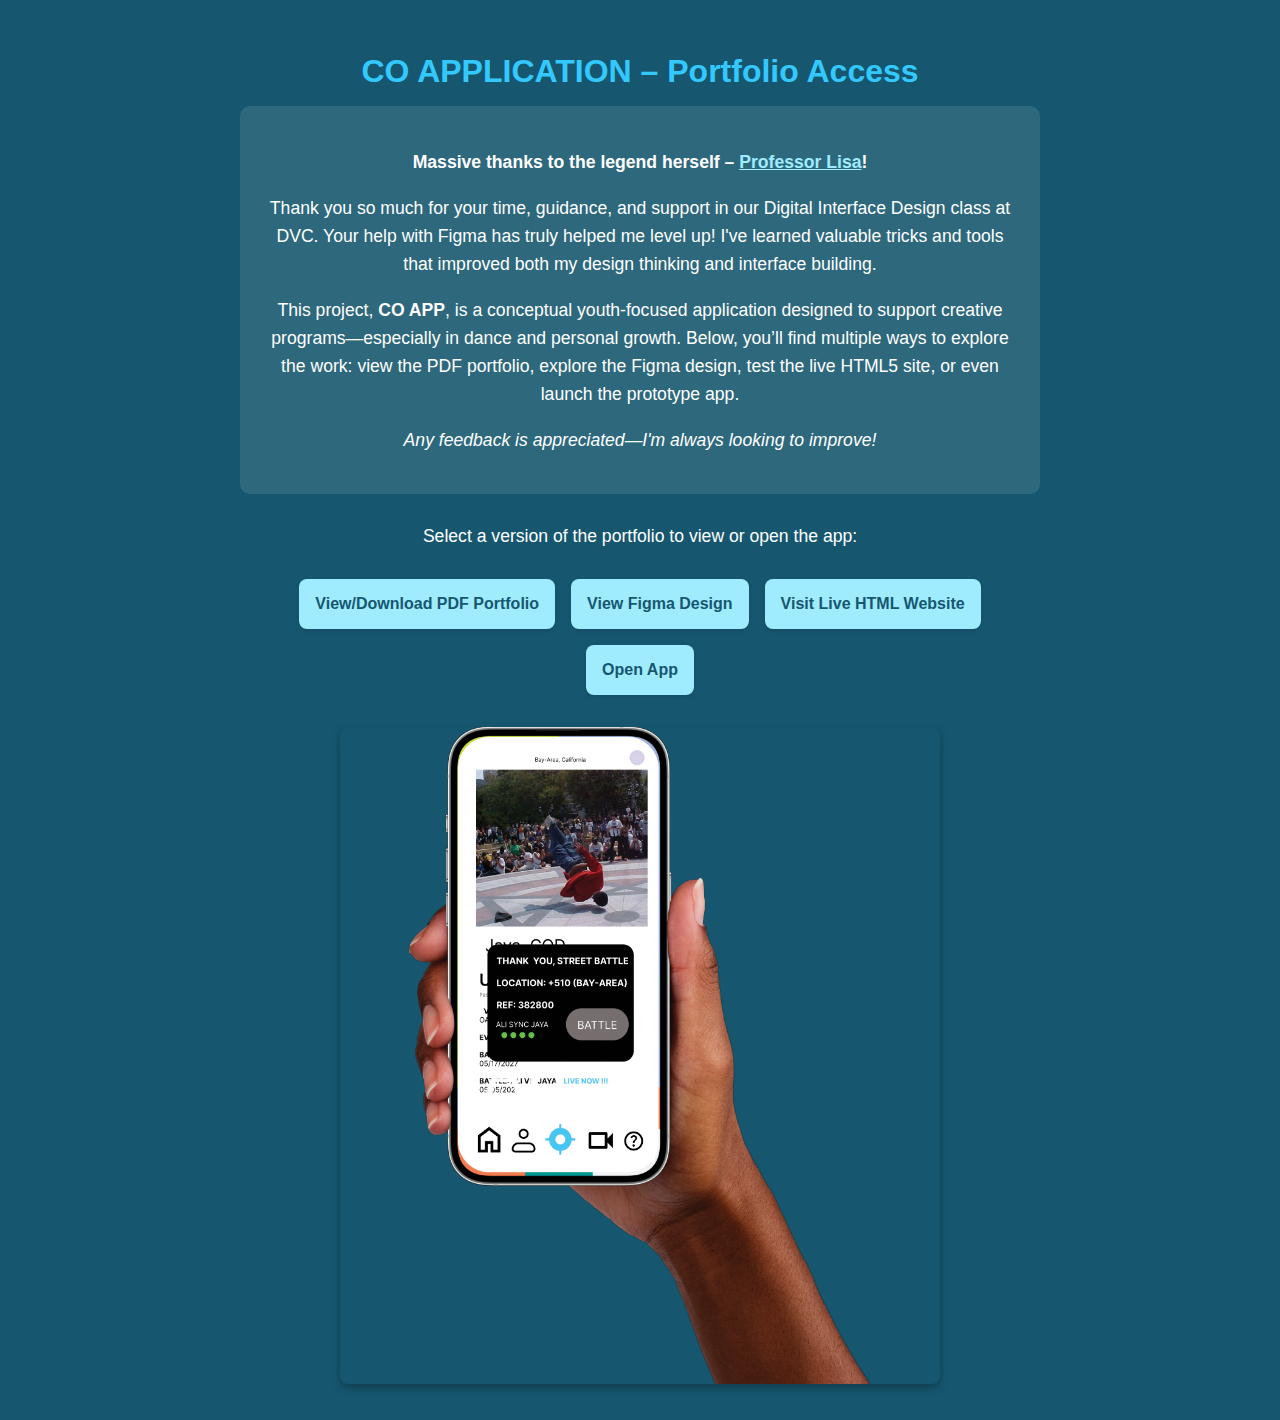
<file: index.html>
<!DOCTYPE html>
<html lang="en">
<head>
  <meta charset="UTF-8" />
  <meta name="viewport" content="width=device-width, initial-scale=1.0"/>
  <title>CO APP</title>
  <style>
    :root {
      --accent: #33C9FF;
      --background: #16576F;
      --highlight: #9FECFF;
    }

    body {
      margin: 0;
      font-family: Arial, sans-serif;
      background: var(--background);
      color: white;
    }

    .container {
      max-width: 800px;
      margin: 0 auto;
      padding: 2rem;
      text-align: center;
    }

    h1 {
      font-size: 2rem;
      margin-bottom: 1rem;
      color: var(--accent);
    }

    p {
      font-size: 1.1rem;
      margin-bottom: 2rem;
    }

    .intro {
      background-color: rgba(255, 255, 255, 0.1);
      border-radius: 10px;
      padding: 1.5rem;
      margin-bottom: 2rem;
    }

    .intro p {
      margin-bottom: 1rem;
      line-height: 1.6;
    }

    .preview-image {
      width: 100%;
      max-width: 600px;
      border-radius: 8px;
      margin: 2rem auto 0;
      cursor: pointer;
      box-shadow: 0 4px 8px rgba(0,0,0,0.3);
      transition: transform 0.3s ease, box-shadow 0.3s ease;
    }

    .preview-image:hover {
      transform: scale(1.03);
      box-shadow: 0 6px 12px rgba(0,0,0,0.4);
    }

    .links {
      display: flex;
      flex-direction: column;
      gap: 1rem;
    }

    .link-card {
      display: block;
      background-color: var(--highlight);
      padding: 1rem;
      border-radius: 8px;
      text-decoration: none;
      font-weight: bold;
      color: var(--background);
      box-shadow: 0 2px 5px rgba(0,0,0,0.1);
      transition: transform 0.2s ease, background-color 0.2s ease, color 0.2s ease;
    }

    .link-card:hover {
      transform: scale(1.02);
      background-color: var(--accent);
      color: white;
    }

    @media (min-width: 600px) {
      .links {
        flex-direction: row;
        flex-wrap: wrap;
        justify-content: center;
      }
    }
  </style>
</head>
<body>
  <main class="container">
    <h1>CO APPLICATION – Portfolio Access</h1>

    <section class="intro">
      <p><strong>Massive thanks to the legend herself – <a href="https://www.linkedin.com/in/lisatized/" target="_blank" style="color: var(--highlight); text-decoration: underline;">Professor Lisa</a>!</strong></p>
      <p>Thank you so much for your time, guidance, and support in our Digital Interface Design class at DVC. Your help with Figma has truly helped me level up! I've learned valuable tricks and tools that improved both my design thinking and interface building.</p>
      <p>This project, <strong>CO APP</strong>, is a conceptual youth-focused application designed to support creative programs—especially in dance and personal growth. Below, you’ll find multiple ways to explore the work: view the PDF portfolio, explore the Figma design, test the live HTML5 site, or even launch the prototype app.</p>
      <p><em>Any feedback is appreciated—I'm always looking to improve!</em></p>
    </section>

    <p>Select a version of the portfolio to view or open the app:</p>

    <div class="links">
      <a href="coapp.pdf" target="_blank" class="link-card">View/Download PDF Portfolio</a>
      <a href="https://www.figma.com/design/5GKwlv5R0UKmpbp7zldBWw/CO-URBAN-APP-FOR-YOUTH?node-id=422-651&t=6iU1tuLT6aWh0sqY-1" target="_blank" class="link-card">View Figma Design</a>
      <a href="website.html" target="_blank" class="link-card">Visit Live HTML Website</a>
      <a href="https://www.figma.com/proto/5GKwlv5R0UKmpbp7zldBWw/CO-URBAN-APP-FOR-YOUTH?node-id=433-1442&t=qM5SlVAn86OzcMe2-1&scaling=scale-down&content-scaling=fixed&page-id=346%3A744&starting-point-node-id=433%3A757" target="_blank" class="link-card">Open App</a>
    </div>

    <a href="https://shorturl.at/yHslH" target="_blank">
      <img src="figma-preview.png" alt="Figma Preview" class="preview-image">
    </a>
  </main>
</body>
</html>
</file>
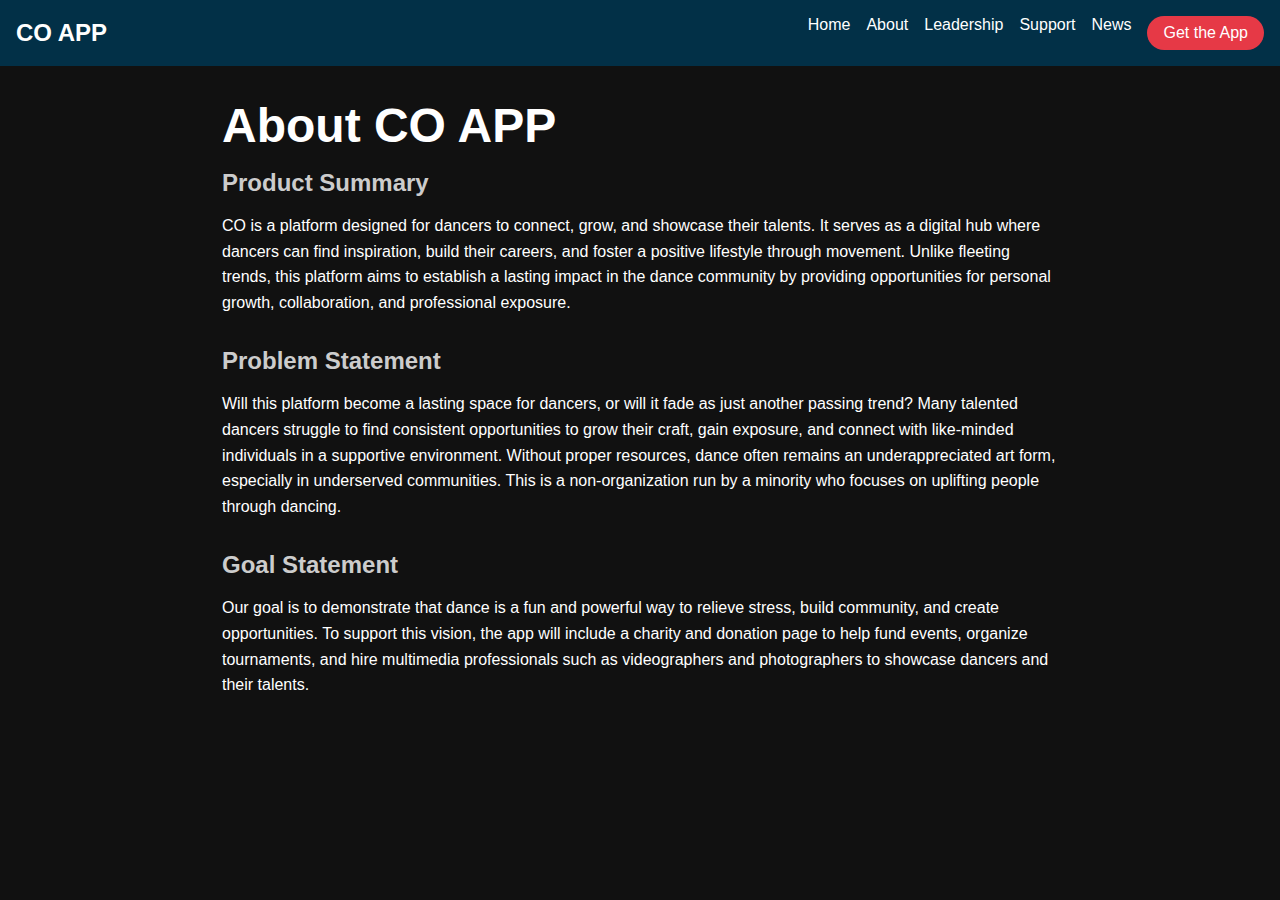
<file: about.html>
<!DOCTYPE html>
<html lang="en">
<head>
  <meta charset="UTF-8" />
  <meta name="viewport" content="width=device-width, initial-scale=1.0"/>
  <title>About CO APP</title>
  <link rel="stylesheet" href="styles.css" />
</head>
<body>
  <header>
    <div class="logo">CO APP</div>
    <input type="checkbox" id="menu-toggle">
    <label for="menu-toggle" class="hamburger">&#9776;</label>
    <nav class="main-nav">
      <a href="website.html">Home</a>
      <a href="about.html">About</a>
      <a href="leadership.html">Leadership</a>
      <a href="support.html">Support</a>
      <a href="news.html">News</a>
      <a href="https://www.figma.com/proto/5GKwlv5R0UKmpbp7zldBWw/CO-URBAN-APP-FOR-YOUTH?node-id=346-1479&t=EpdRgWKTZ4XMtSYm-1&scaling=min-zoom&content-scaling=fixed&page-id=346%3A744&starting-point-node-id=346%3A825" class="cta-button">Get the App</a>
    </nav>
  </header>

  <section class="hero">
    <h1>About CO APP</h1>

    <h2>Product Summary</h2>
    <p>
      CO is a platform designed for dancers to connect, grow, and showcase their talents. It serves as a digital hub where dancers can find inspiration, build their careers, and foster a positive lifestyle through movement. Unlike fleeting trends, this platform aims to establish a lasting impact in the dance community by providing opportunities for personal growth, collaboration, and professional exposure.
    </p>

    <h2>Problem Statement</h2>
    <p>
      Will this platform become a lasting space for dancers, or will it fade as just another passing trend? Many talented dancers struggle to find consistent opportunities to grow their craft, gain exposure, and connect with like-minded individuals in a supportive environment. Without proper resources, dance often remains an underappreciated art form, especially in underserved communities. This is a non-organization run by a minority who focuses on uplifting people through dancing.
    </p>

    <h2>Goal Statement</h2>
    <p>
      Our goal is to demonstrate that dance is a fun and powerful way to relieve stress, build community, and create opportunities. To support this vision, the app will include a charity and donation page to help fund events, organize tournaments, and hire multimedia professionals such as videographers and photographers to showcase dancers and their talents.
    </p>
  </section>
</body>
</html>
</file>
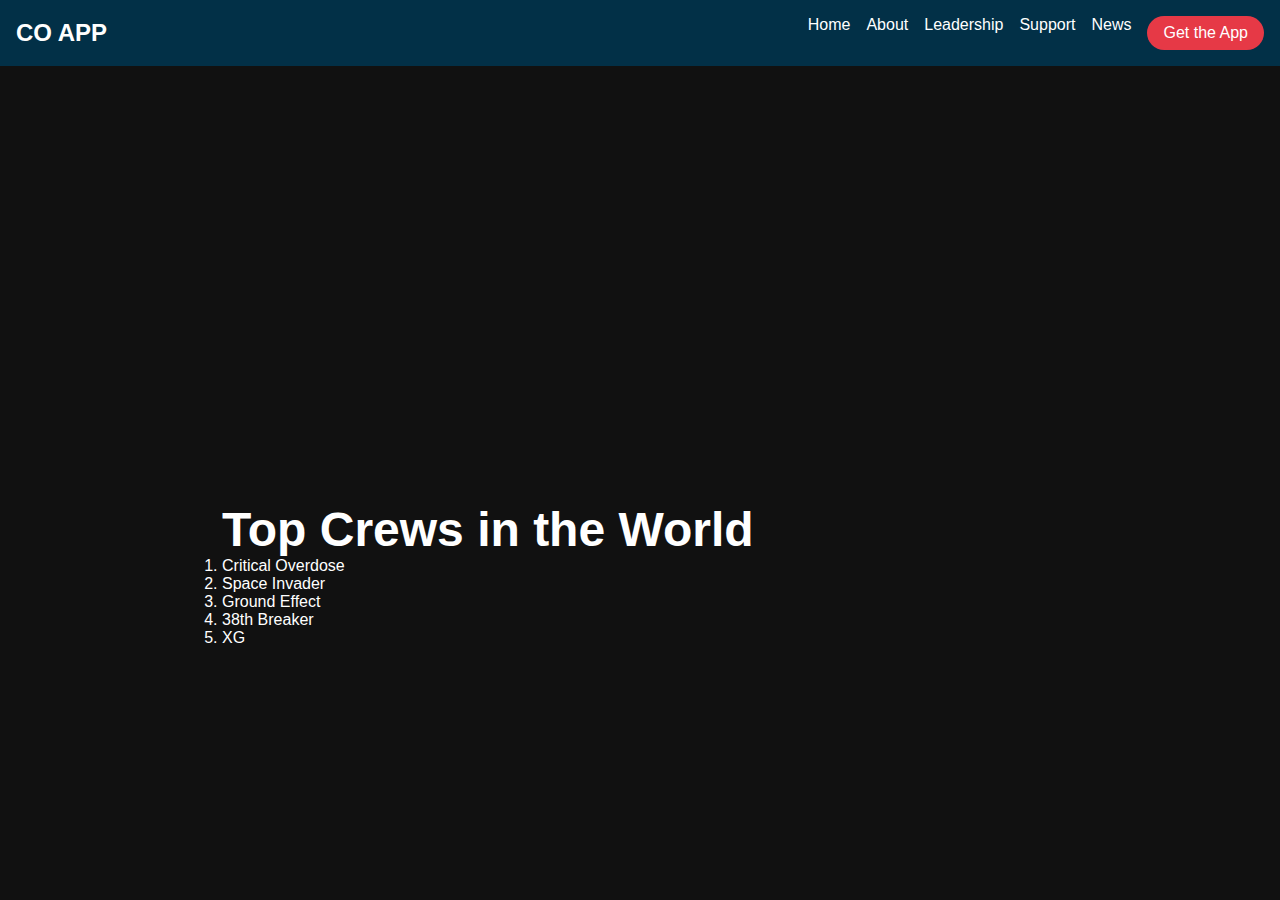
<file: leadership.html>
<!DOCTYPE html>
<html lang="en">
<head>
  <meta charset="UTF-8" />
  <meta name="viewport" content="width=device-width, initial-scale=1.0"/>
  <title>CO APP Leadership</title>
  <link rel="stylesheet" href="styles.css" />
</head>
<body>
  <header>
    <div class="logo">CO APP</div>
    <input type="checkbox" id="menu-toggle">
    <label for="menu-toggle" class="hamburger">&#9776;</label>
    <nav class="main-nav">
      <a href="website.html">Home</a>
      <a href="about.html">About</a>
      <a href="leadership.html">Leadership</a>
      <a href="support.html">Support</a>
      <a href="news.html">News</a>
      <a href="https://www.figma.com/proto/5GKwlv5R0UKmpbp7zldBWw/CO-URBAN-APP-FOR-YOUTH?node-id=346-1479&t=EpdRgWKTZ4XMtSYm-1&scaling=min-zoom&content-scaling=fixed&page-id=346%3A744&starting-point-node-id=346%3A825" class="cta-button">Get the App</a>
    </nav>
  </header>

  <section class="hero">
    <iframe width="100%" height="400" src="https://www.youtube.com/embed/41_mRB_Gtps" frameborder="0" allowfullscreen></iframe>

    <h1>Top Crews in the World</h1>
    <ol>
      <li>Critical Overdose</li>
      <li>Space Invader</li>
      <li>Ground Effect</li>
      <li>38th Breaker</li>
      <li>XG</li>
    </ol>
  </section>
</body>
</html>
</file>
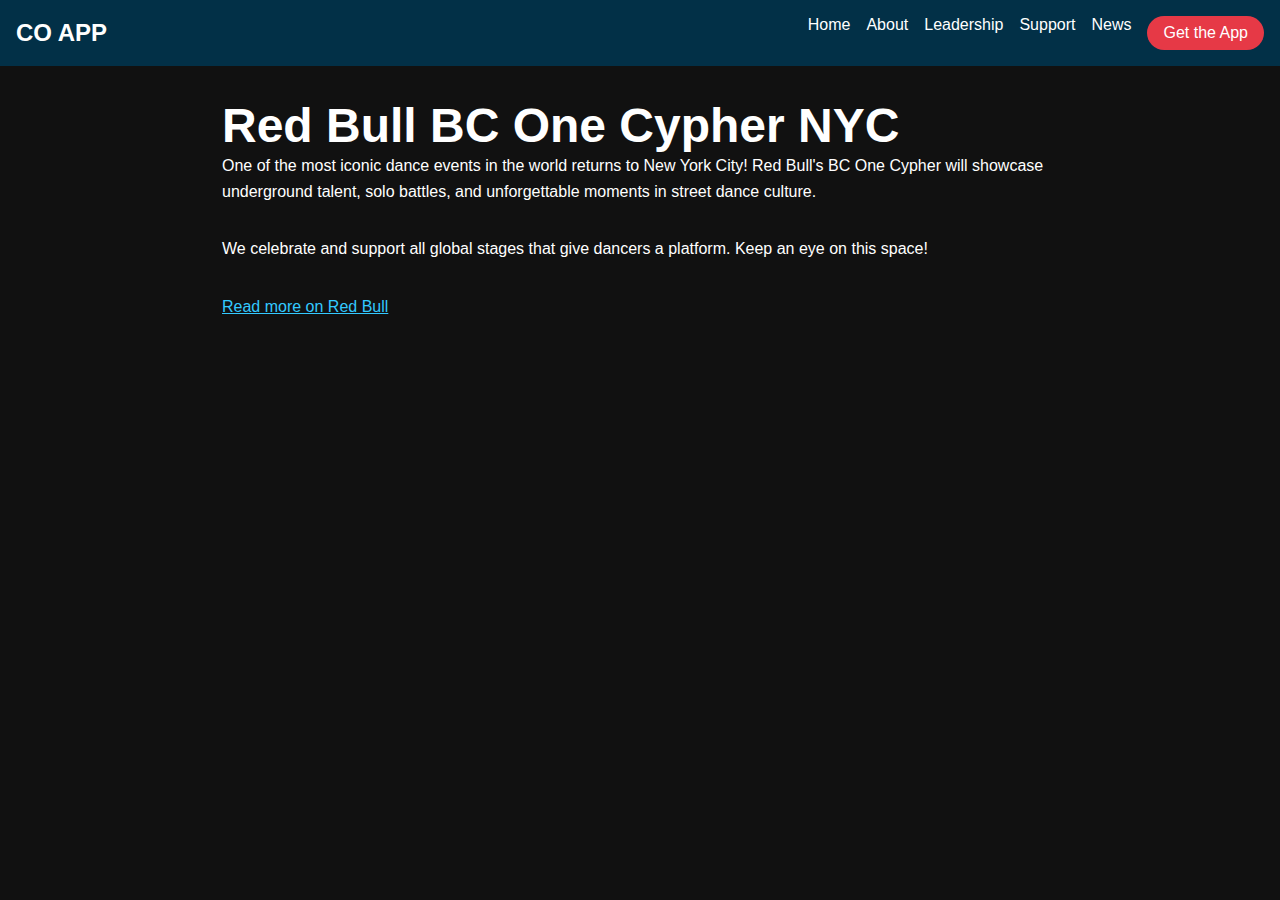
<file: news.html>
<!DOCTYPE html>
<html lang="en">
<head>
  <meta charset="UTF-8" />
  <meta name="viewport" content="width=device-width, initial-scale=1.0"/>
  <title>CO APP News</title>
  <link rel="stylesheet" href="styles.css" />
</head>
<body>
  <header>
    <div class="logo">CO APP</div>
    <input type="checkbox" id="menu-toggle">
    <label for="menu-toggle" class="hamburger">&#9776;</label>
    <nav class="main-nav">
      <a href="website.html">Home</a>
      <a href="about.html">About</a>
      <a href="leadership.html">Leadership</a>
      <a href="support.html">Support</a>
      <a href="news.html">News</a>
      <a href="https://www.figma.com/proto/5GKwlv5R0UKmpbp7zldBWw/CO-URBAN-APP-FOR-YOUTH?node-id=346-1479&t=EpdRgWKTZ4XMtSYm-1&scaling=min-zoom&content-scaling=fixed&page-id=346%3A744&starting-point-node-id=346%3A825" class="cta-button">Get the App</a>
    </nav>
  </header>

  <section class="hero">
    <h1>Red Bull BC One Cypher NYC</h1>
    <p>One of the most iconic dance events in the world returns to New York City! Red Bull's BC One Cypher will showcase underground talent, solo battles, and unforgettable moments in street dance culture.</p>
    <p>We celebrate and support all global stages that give dancers a platform. Keep an eye on this space!</p>
    <p><a href="https://www.redbull.com/us-en/events/red-bull-bc-one-cypher-new-york" target="_blank" style="color:#33C9FF;">Read more on Red Bull</a></p>
  </section>
</body>
</html>
</file>
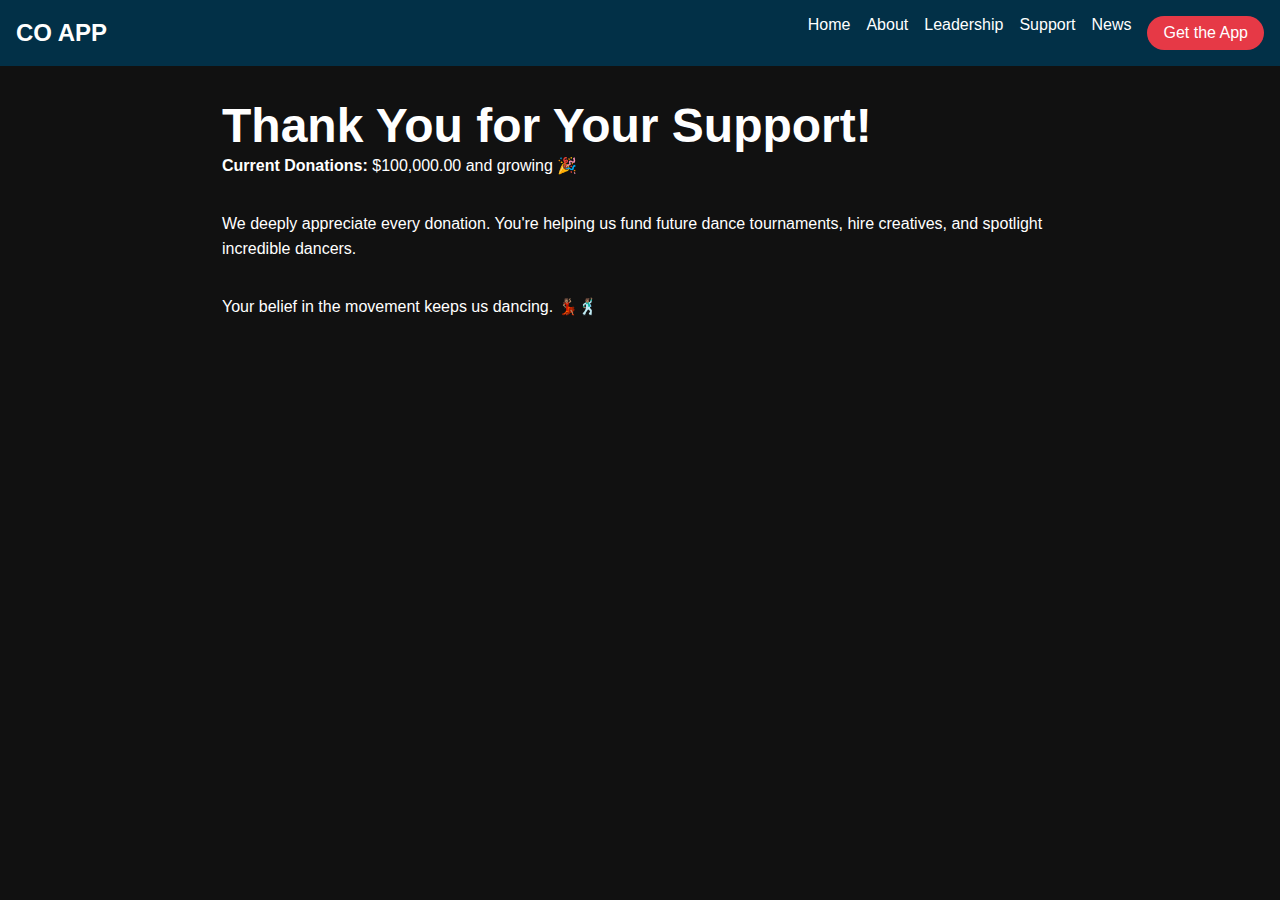
<file: support.html>
<!DOCTYPE html>
<html lang="en">
<head>
  <meta charset="UTF-8" />
  <meta name="viewport" content="width=device-width, initial-scale=1.0"/>
  <title>Support CO APP</title>
  <link rel="stylesheet" href="styles.css" />
</head>
<body>
  <header>
    <div class="logo">CO APP</div>
    <input type="checkbox" id="menu-toggle">
    <label for="menu-toggle" class="hamburger">&#9776;</label>
    <nav class="main-nav">
      <a href="website.html">Home</a>
      <a href="about.html">About</a>
      <a href="leadership.html">Leadership</a>
      <a href="support.html">Support</a>
      <a href="news.html">News</a>
      <a href="https://www.figma.com/proto/5GKwlv5R0UKmpbp7zldBWw/CO-URBAN-APP-FOR-YOUTH?node-id=346-1479&t=EpdRgWKTZ4XMtSYm-1&scaling=min-zoom&content-scaling=fixed&page-id=346%3A744&starting-point-node-id=346%3A825" class="cta-button">Get the App</a>
    </nav>
  </header>

  <section class="hero">
    <h1>Thank You for Your Support!</h1>
    <p><strong>Current Donations:</strong> $100,000.00 and growing 🎉</p>
    <p>We deeply appreciate every donation. You're helping us fund future dance tournaments, hire creatives, and spotlight incredible dancers.</p>
    <p>Your belief in the movement keeps us dancing. 💃🏽🕺🏽</p>
  </section>
</body>
</html>
</file>
<file: styles.css>
* {
  box-sizing: border-box;
  margin: 0;
  padding: 0;
  font-family: Arial, sans-serif;
}
body {
  background: #111;
  color: #fff;
}
header {
  background-color: #023047;
  padding: 1rem;
  display: flex;
  align-items: center;
  justify-content: space-between;
  flex-wrap: wrap;
}
.logo {
  font-size: 1.5rem;
  font-weight: bold;
}
.main-nav {
  display: flex;
  gap: 1rem;
}
.main-nav a {
  color: white;
  text-decoration: none;
  font-weight: 500;
}
.cta-button {
  background-color: #e63946;
  padding: 0.5rem 1rem;
  color: white;
  border-radius: 20px;
}
.hamburger {
  display: none;
  font-size: 2rem;
  cursor: pointer;
}
#menu-toggle {
  display: none;
}
.hero {
  padding: 2rem;
  max-width: 900px;
  margin: auto;
}
.hero h1 {
  font-size: 3rem;
}
.hero h2 {
  font-size: 1.5rem;
  margin: 1rem 0;
  color: #ccc;
}
.hero p {
  margin-bottom: 2rem;
  line-height: 1.6;
}
.event-series {
  background-color: rgba(255,255,255,0.05);
  padding: 1rem;
  border-radius: 10px;
}
.images {
  display: flex;
  gap: 1rem;
  margin-top: 1rem;
  flex-wrap: wrap;
}
.images img {
  max-width: 100%;
  border-radius: 10px;
}
@media (max-width: 768px) {
  .main-nav {
    display: none;
    flex-direction: column;
    width: 100%;
    margin-top: 1rem;
  }
  #menu-toggle:checked + .hamburger + .main-nav {
    display: flex;
  }
  .hamburger {
    display: block;
  }
}
</file>
